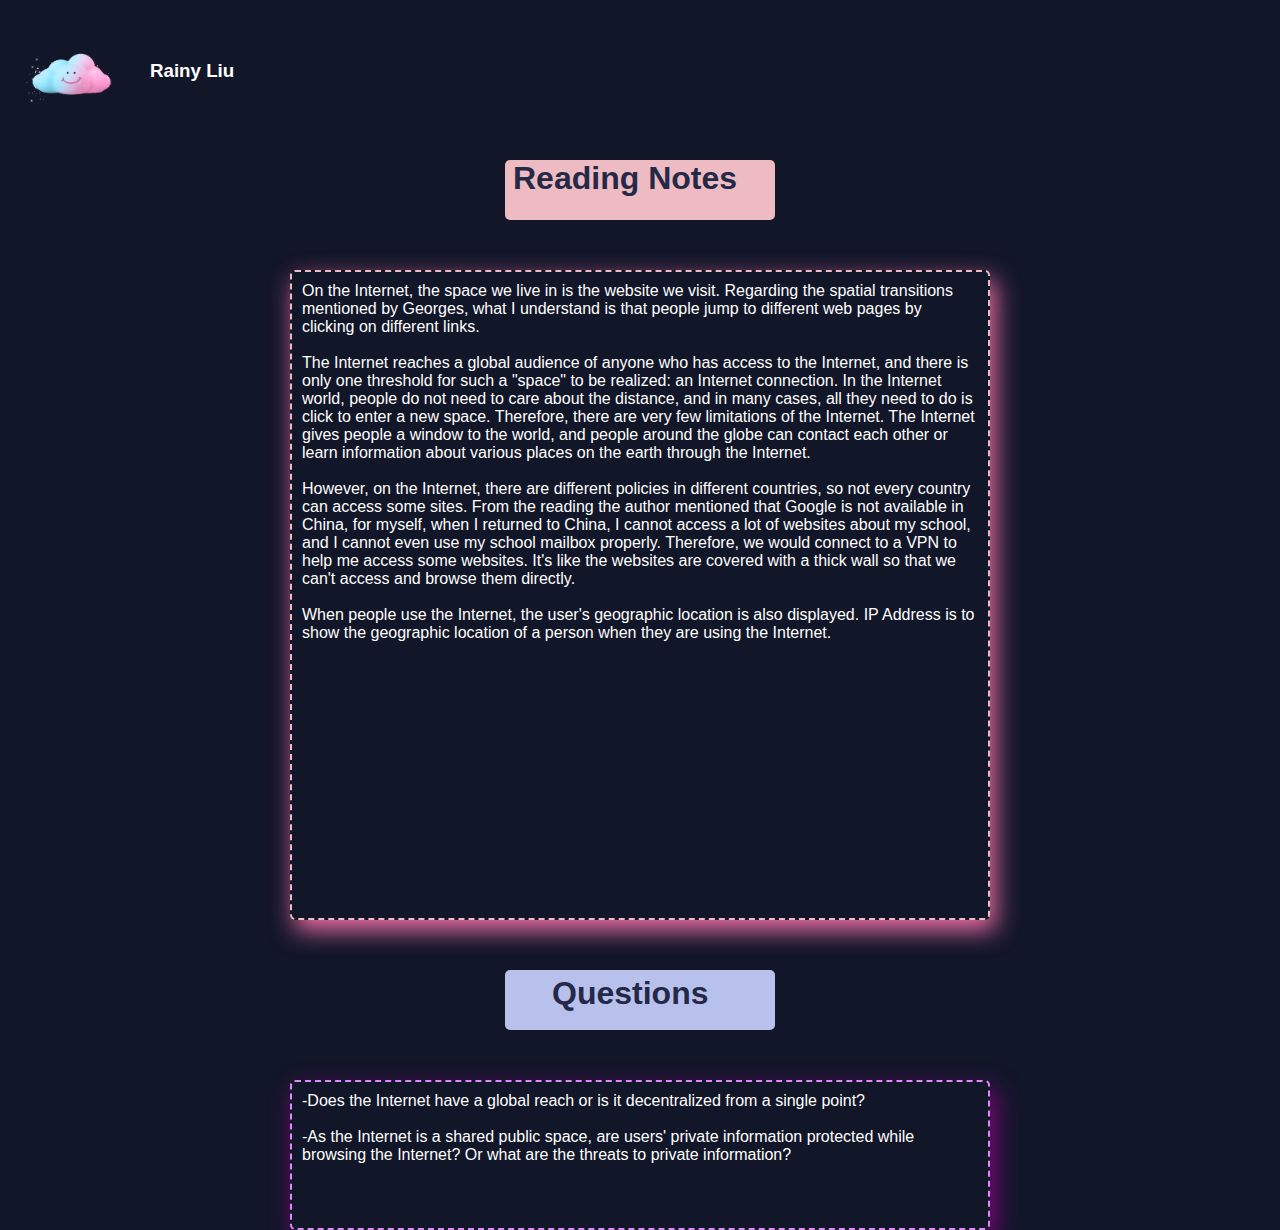
<file: index.html>
<!DOCTYPE html>
<html lang="en">

<head>
    <meta charset="UTF-8">
    <meta http-equiv="X-UA-Compatible" content="IE=edge">
    <meta name="viewport" content="width=device-width, initial-scale=1.0">
    <title>Reading and Response</title>
    <link rel="stylesheet" href="./reaponse.css" />
</head>

<body>
    <img src="./cloud.png" alt="cloud" width="100">
    <div class="P1">
        <h1>Reading Notes</h1>
         <p>
            On the Internet, the space we live in is the website we visit. 
            Regarding the spatial transitions mentioned by Georges, what I 
            understand is that people jump to different web pages by clicking 
            on different links.
            <br>
            <br>
            The Internet reaches a global audience of anyone who has access to 
            the Internet, and there is only one threshold for such a "space" to 
            be realized: an Internet connection. In the Internet world, people 
            do not need to care about the distance, and in many cases, all they 
            need to do is click to enter a new space. Therefore, there are very 
            few limitations of the Internet. The Internet gives people a window 
            to the world, and people around the globe can contact each other or 
            learn information about various places on the earth through the Internet.
            <br>
            <br>
            However, on the Internet, there are different policies in different 
            countries, so not every country can access some sites. From the reading 
            the author mentioned that Google is not available in China, for myself, 
            when I returned to China, I cannot access a lot of websites about my school, 
            and I cannot even use my school mailbox properly. Therefore, we would connect 
            to a VPN to help me access some websites. It's like the websites are covered 
            with a thick wall so that we can't access and browse them directly.
            <br>
            <br>
            When people use the Internet, the user's geographic location is also displayed. 
            IP Address is to show the geographic location of a person when they are using 
            the Internet.
         </p>
    </div>
</div>
    <div class="P2">
        <h1>Questions</h1>
        <p>-Does the Internet have a global reach or is it decentralized from a single point?
            <br>
            <br>
            -As the Internet is a shared public space, are users' private information protected
            while browsing the Internet? Or what are the threats to private information?
        </p>
    </div>
    <div class="P3">
        <h3>Rainy Liu</h3>
    </div>
</div>

</body>

</html>
</file>
<file: reaponse.css>
* {
    padding: 0;
    margin: 0;
    box-sizing: border-box;
    font-family: "Poppins", sans-serif;
    list-style: none;
    text-decoration: none;
}
 body {
    background-color: #121629;
} 
img{
  margin-left: 20px;
  padding-top: 50px;
}
.P1 h1{
    width: 270px;
    height: 60px;
    background-color: #eebbc3;
    border-radius: 5px;
    color:#232946;
    padding-left: 8px;

    margin: 50px auto;
    
  }
  .P1 p{
    width: 700px;
    height: 650px;
    color:#fffffe;
    border: 2px dashed #eebbc3;
    border-radius: 5px;
    padding: 10px;
    box-shadow: 5px 10px 25px #f170a8;
    font-size:16px;
    margin: 50px auto;
  }
  .P2 h1{
    width: 270px;
    height: 60px;
    background-color: #b8c1ec;
    border-radius: 5px;
    color:#232946;
    padding-left: 47px;
    padding-top: 5px;
    margin: 50px auto;
    
  }
  .P2 p{
    width: 700px;
    height: 150px;
    color:#fffffe;
    border: 2px dashed rgb(225, 136, 255);
    border-radius: 5px;
    padding: 10px;
    box-shadow: 5px 10px 25px #9b008ece;
    font-size:16px;
    margin: 50px auto;
  }
  .P3 h3{
    color: #fffffe;
    width: 300px;
    height: 160px;
    margin-left: 150px;
    margin-top: -1220px;
  }
</file>
